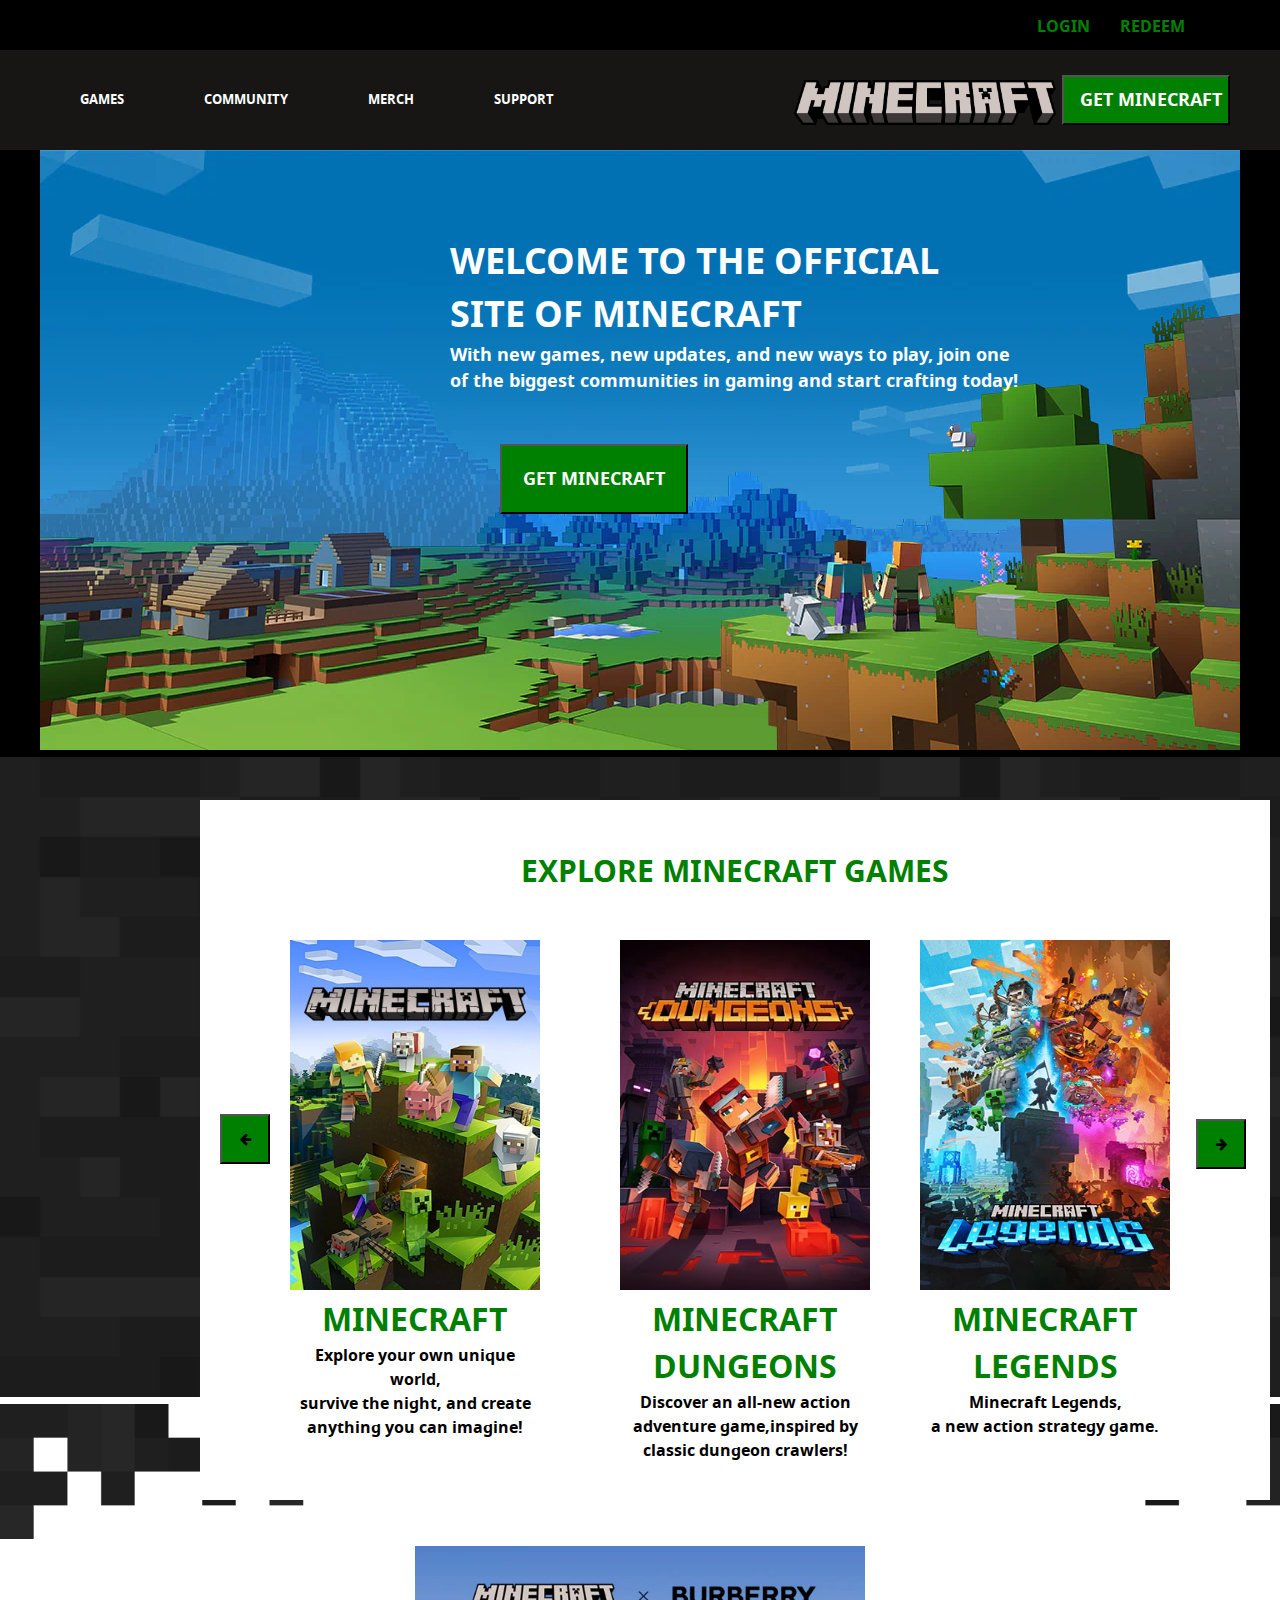
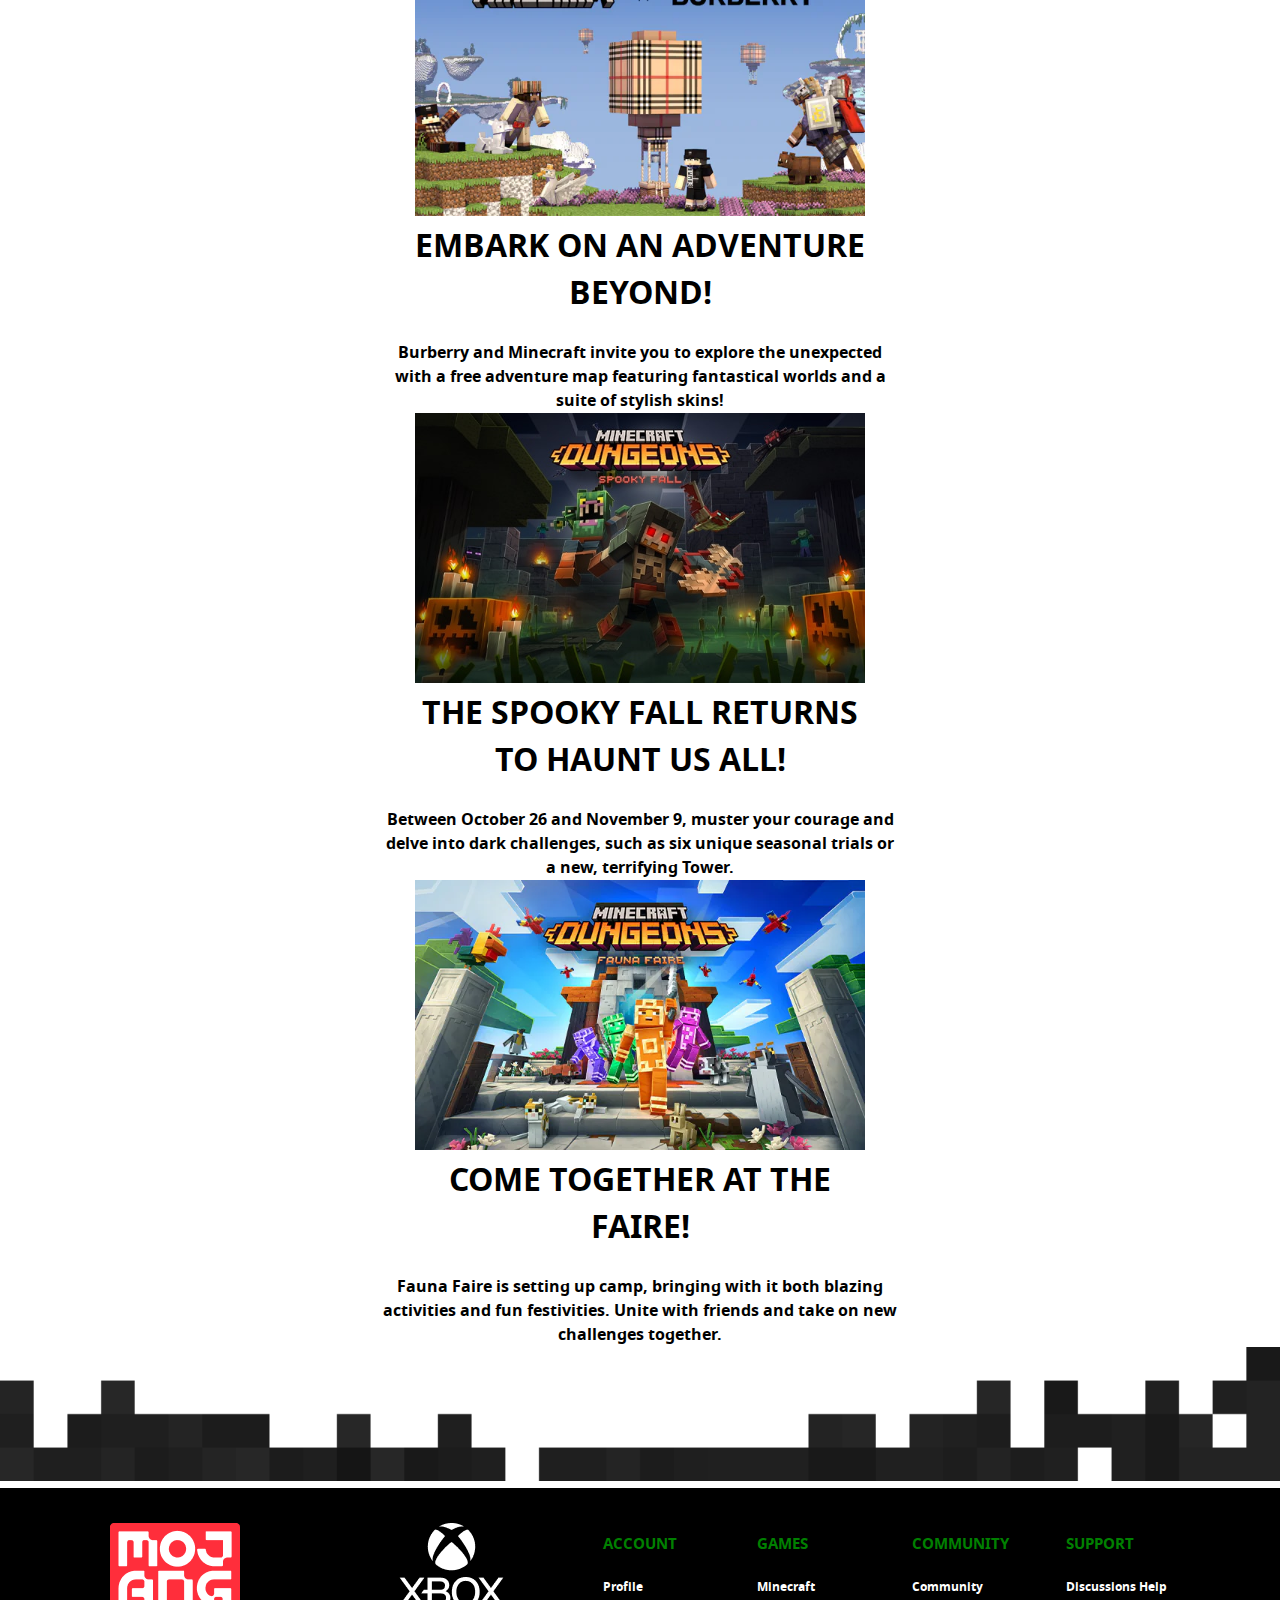
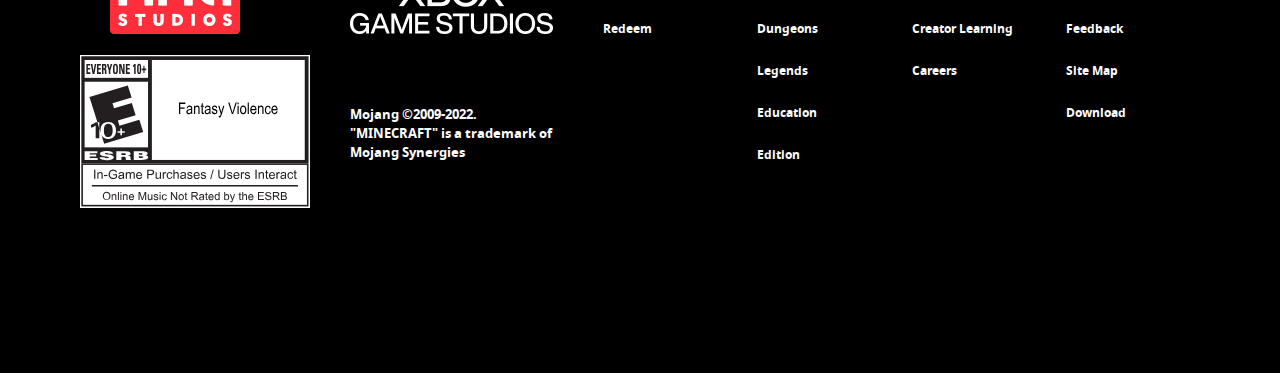
<file: index.html>
<!DOCTYPE html>
<html>
    <head>
<link rel="stylesheet" href="style.css">
<link rel="stylesheet" href="https://cdnjs.cloudflare.com/ajax/libs/font-awesome/4.7.0/css/font-awesome.min.css">
<title>Welcome to Minecraft Official</title>
<link rel="icon" type="image/x-icon" href="img/minecraft-logo.png">
<link rel="stylesheet" href="fonts/fonts.css">



    </head>
    
    <body>
       
        <!--HEADER-->
<div class="nav1"><a href="#">LOGIN </a> <a href="#">REDEEM</a></div>
<div class="animal">
   <ul><li><a href="#">GAMES</a></li></ul>               
   <ul><li><a href="#">COMMUNITY</a></li></ul> 
   <ul><li><a href="#">MERCH</a></li></ul>               
   <ul><li><a href="#">SUPPORT</a></li></ul>
   
   <img class=img_header src="img/logo-minecraft.png" alt="Minecraft">
   <button class="btn1_header">GET MINECRAFT</button>          
                  
</div>

<!--IMG1-->

<div class="img1">
    
 <img src="img/home-hero-1200x600.webp">  
 <div class="text">
 <h1>WELCOME TO THE OFFICIAL<br> SITE OF MINECRAFT</h1>
 <p>With new games, new updates, and new ways to play, join one<br>
     of the biggest communities in gaming and start crafting today!</p> 
    <button  class="btn2_header">GET MINECRAFT</button></div>
    </div>


<!--IMG2 AND CARDS-1-->


<div class="red"><img src="img/bg-wool-dark.png" alt="wool"></div>   
<section class="green">
    <h1 style="margin:50px ;font-size:30px">EXPLORE MINECRAFT GAMES</h1>
    
    <button  class="btn1_cards"><i class="fa fa-arrow-right" ></i></button> 

    <button class="btn2_cards"><i class="fa fa-arrow-left"></i></button> 

    <div class="yellow"><img src="img/Minecraft-300x465.jpg"><h1>MINECRAFT</h1><p>Explore your own unique world,<br>survive the night, and create<br> anything you can imagine!</p>
    <div class="purple"><img src="img/dungeona-300x465.jpg"><h1>MINECRAFT DUNGEONS</h1><p>Discover an all-new action<br> adventure game,inspired by<br> classic dungeon crawlers!</p></div>
    <div class="aqua"><img src="img/Subnav_Legends_.jpg"><h1>MINECRAFT LEGENDS</h1><p>Minecraft Legends,<br> a new action strategy game.</p></div>


    </div>

    
</section> 

<!--NEWEST NEWS-->
<img src="img/trans-top-darkwool.png" width="100%" margin="0">

<!--CONTENTS-->
<section class="ndpage">
<div class="cont_1" >
<img class=cont_img src="img/burberry.jpg"  ><h1>EMBARK ON AN ADVENTURE<br> BEYOND!</h1>
<p1 ><br>Burberry and Minecraft invite you to explore the unexpected <br>with a free adventure map featuring fantastical worlds and a<br> suite of stylish skins!</p1>
</div>

<div class="cont_2">
<img src="img/spookyfall.jpg"><h1>THE SPOOKY FALL RETURNS<br>TO HAUNT US ALL!</h1><p><br>
Between October 26 and November 9, muster your courage and<br> delve into dark challenges, such as six unique seasonal trials or<br> a new, terrifying Tower.
</p>
<div class="cont_3">
    <img src="img/faunafaira.jpg"><h1>COME TOGETHER AT THE<br> FAIRE!</h1><p><br>Fauna Faire is setting up camp, bringing with it both blazing<br> activities and fun festivities. Unite with friends and take on new<br>challenges together.</p>
    </p></div>

</div>
</section>
<img src="img/trans-bottom-darkwool.png" width="100%" >


<!--FOOTER-->

<section class="links">  
    <div class="links-inner">  
     
     <img src="img/Mojang2020Logo.png">
     
    <img class=xbox src="img/Logo_ Xbox_Game_Studio.webp">
     
     


     <!--ACCOUNT-->
     <ul>  
        <li><h3>ACCOUNT</h3></li>  
        <li><a href="#">Profile</a></li>            
      
        <li><a href="#">Redeem</a></li>  
       
       </ul>  
       <ul>  

        <!--GAMES-->
        <li><h3>GAMES</h3></li>  
        <li><a href="#">Minecraft</a></li>             
        <li><a href="#"> Dungeons</a></li>  
        <li><a href="#"> Legends</a></li>  
        <li><a href="#"> Education Edition</a></li>  
        
       </ul>  

       <!--COMMUNITY-->
       <ul>  
        <li><h3>COMMUNITY</h3></li>  
        <li><a href="#">Community</a></li>  
        <li><a href="#">Creator Learning </a></li>             
        
        
       
        <li><a href="#"> Careers</a></li>  
       
    </ul> 

        <!--SUPPORT-->
       <ul>  
        <li><h3>SUPPORT</h3></li>  
        <li><a href="#">Discussions  Help</a></li>  
        <li><a href="#">Feedback</a></li>  
        <li><a href="#">Site Map</a></li>                    
         <li><a href="#"> Download</a></li>  
        
        

       </ul> 
       
            
        
          
        <img style="width:230px ;position: relative;right: 30px;bottom:130px"   src="img/esrb_2021.svg">
        
       </ul>  
       <p style=color:white;font-size:13px;position:relative;bottom:80px>Mojang ©2009-2022. "MINECRAFT" is a trademark of Mojang Synergies</p> 

    </div>  
</section> 




     
  

</body>



    
</body>

</html>
</file>
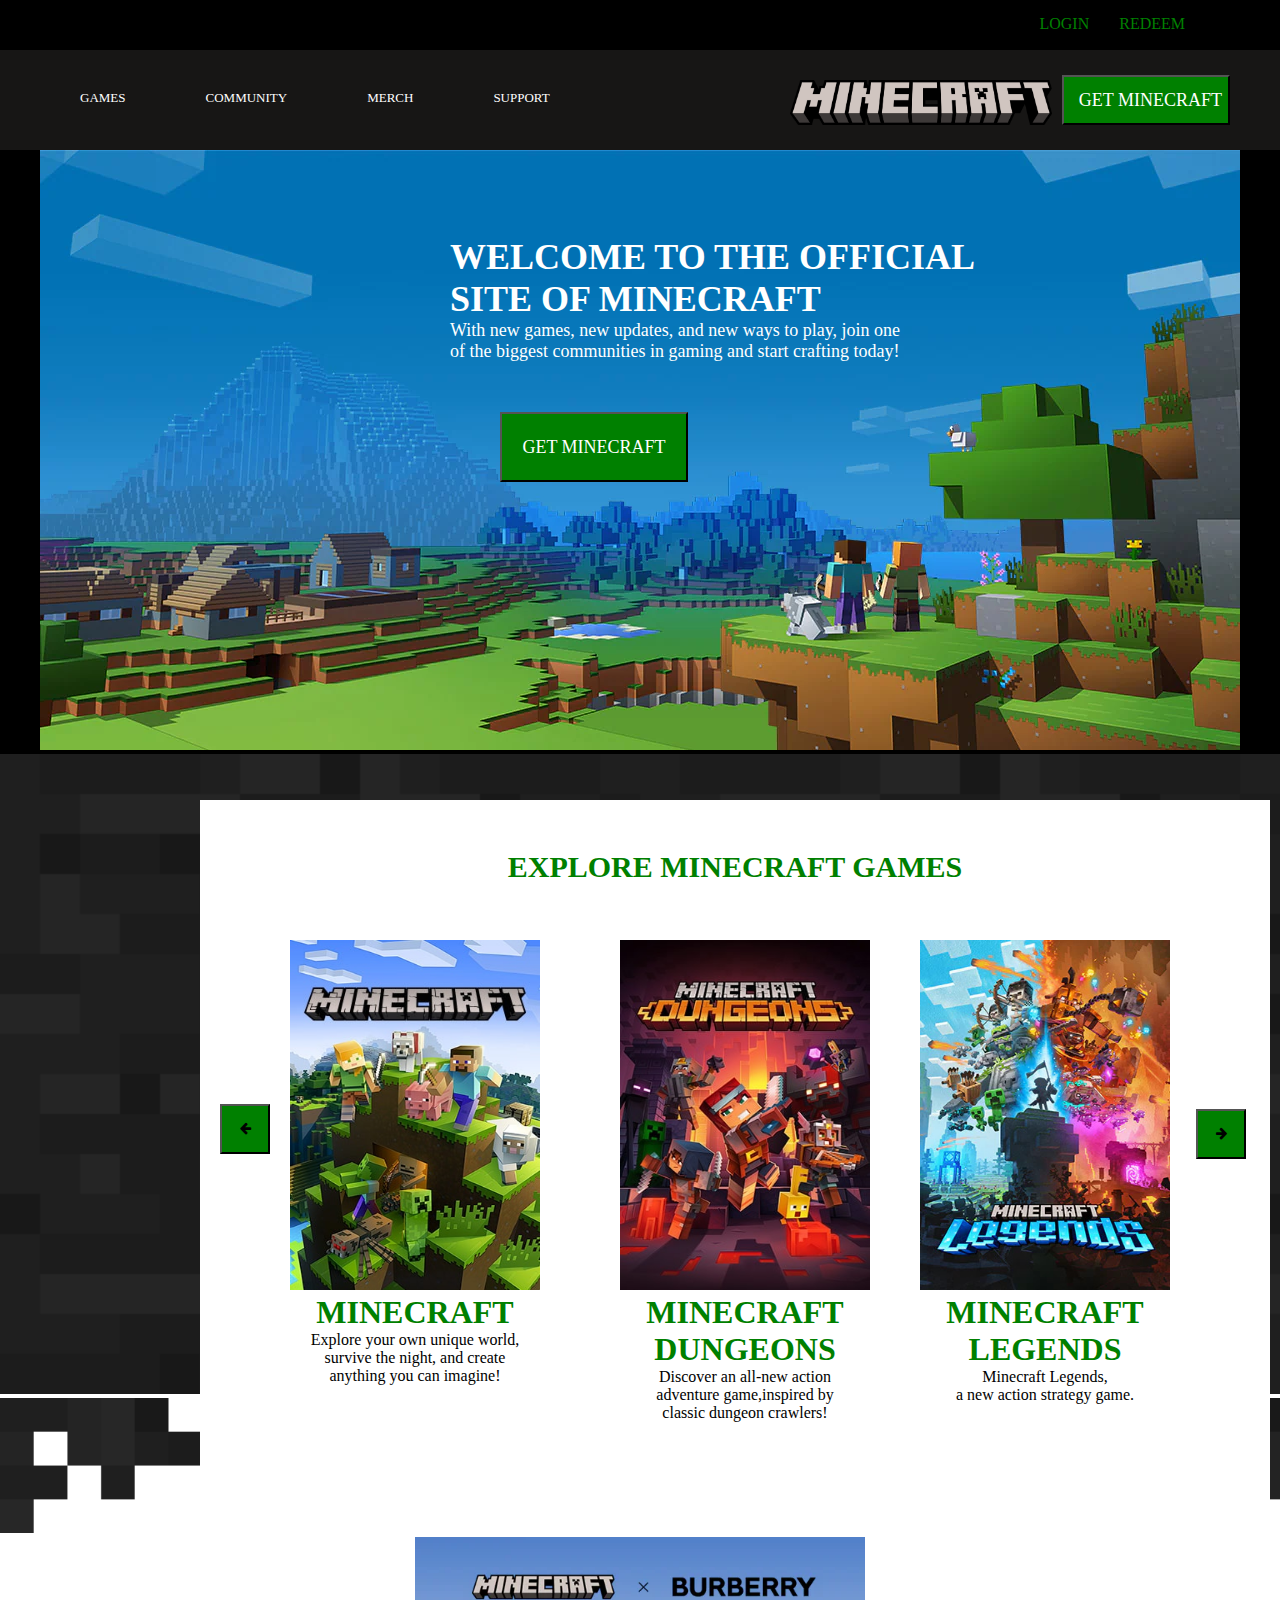
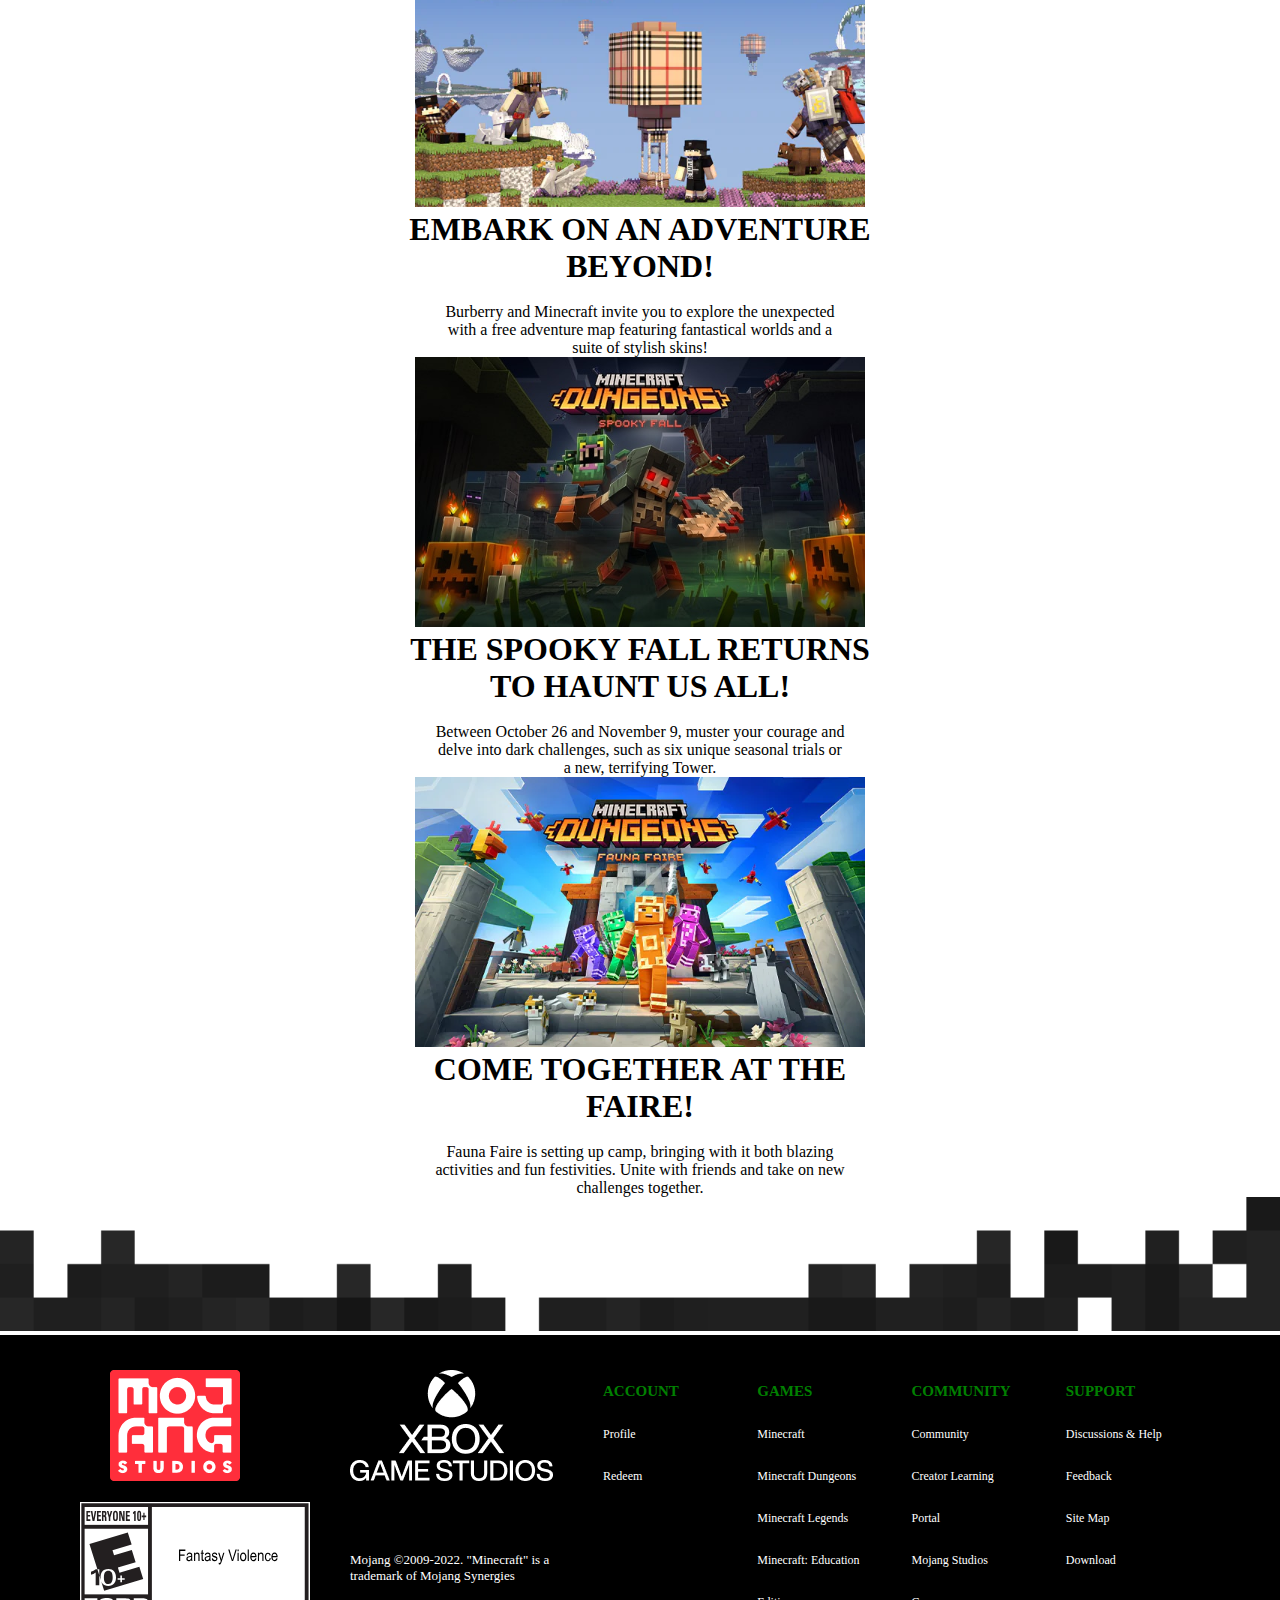
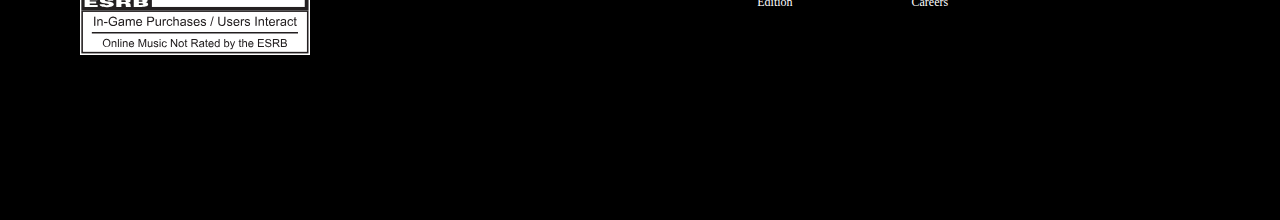
<file: minecraft.html>
<!DOCTYPE html>
<html>
    <head>
<link rel="stylesheet" href="style.css">
<link rel="stylesheet" href="https://cdnjs.cloudflare.com/ajax/libs/font-awesome/4.7.0/css/font-awesome.min.css">
<title>Welcome to Minecraft Official</title>
<link rel="icon" type="image/x-icon" href="img/minecraft-logo.png">


    </head>
    <body>
       
        <!--HEADER-->
<div class="nav1"><a href="#">LOGIN </a> <a href="#">REDEEM</a></div>
<div class="animal">
   <ul><li><a href="#">GAMES</a></li></ul>               
   <ul><li><a href="#">COMMUNITY</a></li></ul> 
   <ul><li><a href="#">MERCH</a></li></ul>               
   <ul><li><a href="#">SUPPORT</a></li></ul>
   
   <img class=img_header src="img/logo-minecraft.png" alt="Minecraft">
   <button class="btn1_header">GET MINECRAFT</button>          
                  
</div>

<!--IMG1-->

<div class="img1">
    
 <img src="img/home-hero-1200x600.webp">  
 <div class="text">
 <h1>WELCOME TO THE OFFICIAL<br> SITE OF MINECRAFT</h1>
 <p>With new games, new updates, and new ways to play, join one<br>
     of the biggest communities in gaming and start crafting today!</p> 
    <button  class="btn2_header">GET MINECRAFT</button></div>
    </div>


<!--IMG2 AND CARDS-1-->


<div class="red"><img src="img/bg-wool-dark.png" alt="wool"></div>   
<section class="green">
    <h1 style="margin:50px ;font-size:30px">EXPLORE MINECRAFT GAMES</h1>
    
    <button  class="btn1_cards"><i class="fa fa-arrow-right" ></i></button> 

    <button class="btn2_cards"><i class="fa fa-arrow-left"></i></button> 

    <div class="yellow"><img src="img/Minecraft-300x465.jpg"><h1>MINECRAFT</h1><p>Explore your own unique world,<br>survive the night, and create<br> anything you can imagine!</p>
    <div class="purple"><img src="img/dungeona-300x465.jpg"><h1>MINECRAFT DUNGEONS</h1><p>Discover an all-new action<br> adventure game,inspired by<br> classic dungeon crawlers!</p></div>
    <div class="aqua"><img src="img/Subnav_Legends_.jpg"><h1>MINECRAFT LEGENDS</h1><p>Minecraft Legends,<br> a new action strategy game.</p></div>


    </div>

    
</section> 

<!--NEWEST NEWS-->
<img src="img/trans-top-darkwool.png" width="100%" margin="0">

<!--CONTENTS-->
<section class="ndpage">
<div class="cont_1" >
<img class=cont_img src="img/burberry.jpg"  ><h1>EMBARK ON AN ADVENTURE<br> BEYOND!</h1>
<p1 ><br>Burberry and Minecraft invite you to explore the unexpected <br>with a free adventure map featuring fantastical worlds and a<br> suite of stylish skins!</p1>
</div>

<div class="cont_2">
<img src="img/spookyfall.jpg"><h1>THE SPOOKY FALL RETURNS<br>TO HAUNT US ALL!</h1><p><br>
Between October 26 and November 9, muster your courage and<br> delve into dark challenges, such as six unique seasonal trials or<br> a new, terrifying Tower.
</p>
<div class="cont_3">
    <img src="img/faunafaira.jpg"><h1>COME TOGETHER AT THE<br> FAIRE!</h1><p><br>Fauna Faire is setting up camp, bringing with it both blazing<br> activities and fun festivities. Unite with friends and take on new<br>challenges together.</p>
    </p></div>

</div>
</section>
<img src="img/trans-bottom-darkwool.png" width="100%" >


<!--FOOTER-->

<section class="links">  
    <div class="links-inner">  
     
     <img src="img/Mojang2020Logo.png">
     
    <img class=xbox src="img/Logo_ Xbox_Game_Studio.webp">
     
     


     <!--ACCOUNT-->
     <ul>  
        <li><h3>ACCOUNT</h3></li>  
        <li><a href="#">Profile</a></li>            
      
        <li><a href="#">Redeem</a></li>  
       
       </ul>  
       <ul>  

        <!--GAMES-->
        <li><h3>GAMES</h3></li>  
        <li><a href="#">Minecraft</a></li>             
        <li><a href="#">Minecraft Dungeons</a></li>  
        <li><a href="#">Minecraft Legends</a></li>  
        <li><a href="#">Minecraft: Education Edition</a></li>  
        
       </ul>  

       <!--COMMUNITY-->
       <ul>  
        <li><h3>COMMUNITY</h3></li>  
        <li><a href="#">Community</a></li>  
        <li><a href="#">Creator Learning Portal</a></li>             
        
        
       
        <li><a href="#"> Mojang Studios Careers</a></li>  
       
    </ul> 

        <!--SUPPORT-->
       <ul>  
        <li><h3>SUPPORT</h3></li>  
        <li><a href="#">Discussions & Help</a></li>  
        <li><a href="#">Feedback</a></li>  
        <li><a href="#">Site Map</a></li>                    
         <li><a href="#"> Download</a></li>  
        
        

       </ul> 
       
            
        
          
        <img style="width:230px ;position: relative;right: 30px;bottom:130px"   src="img/esrb_2021.svg">
        
       </ul>  
       <p style=color:white;font-size:13px;position:relative;bottom:80px>Mojang ©2009-2022. "Minecraft" is a trademark of Mojang Synergies</p> 

    </div>  
</section> 




     
  

</body>



    
</body>

</html>
</file>
<file: style.css>
*{
    margin: 0px;
    box-sizing: border-box;
    font-family: 'noto_sansbold','NotoSans-Regular';
    
}
.nav1{
    background-color: black;
    height: 50px;
    text-align: right;
    padding: 15px;
    
    
    
}

.nav1 a{
    margin-left: -54px;
    margin-right: 80px;
    
    text-decoration: none;
    color: green;
    
}
 .nav1 a:hover{
        color:white
    }

.animal li {
    list-style-type: none;
    margin: 21px;
    padding: 11px;
    overflow: hidden;
   
    float: left;
  }


.animal li a{
    display: block;
    padding: 8px;
    background-color: transparent;
    color: white;
    text-decoration: none;
    font-family: 'noto_sansbold';
    font-size: 13px;


    
}
.animal li a:hover{
     
        background-color: green;
      }

.animal{
    background: #171615;
    height: 100px;
    width: 100%;
}
.ul animal{
    display: inline;
    background-color: blue;
    
  }
.img_header{
  height:45px;
    text-align: center;
 margin-top: 30px;
 margin-left: 200px;
 
 
 
}
.btn1_header{
    width: 168px;
    height: 50px;
    font-size: large;
    margin-right: 50px;
    text-align: right;
    float: right;
    margin-top: 25px;
    background-color: green;
    color: white;
 
}

.btn1_header:hover{
    background-color: #BBBDC2;
    color: #171615;
}

.img1{
    text-align: center;
    background-color: black;

   
}
.text{
    margin-top: 130px;
    position: absolute;
    top: 6px;
    left: 350px;
    padding:100px;
    color: white;
    font-size: large;
    text-align: left;
   
    
}
.btn2_header{
    height: 70px;
    width: 188px;
    font-size: large;
    margin: 50px;
    background-color: green;
    color: white;

}

.btn2_header:hover{
    background-color: #BBBDC2;
    color: #171615;
}
.cards1{
    width:100%;
    background-color: yellow;
   
    
}

.img2 img{
    width: 100%;
}


/* CARDS WITH BG-IMAGE */


.green h1{
    text-align: center;
    color: green;
}
.green p{
    text-align: center;
    color: black;
}

.green button{
    width:50px;
    height: 50px;
}
.btn1_cards{
    float: right;
    position: relative;
    top: 175px;
    right: 24px;
    background-color: green;
    
}
.btn2_cards{
    position: relative;
    top: 170px;
    right: 0px;
    left: 20px;
    background-color: green;
    
}
.button{
    color: green;
}


.green{
    background: white;
    width: 1070px;
    height: 700px;
    position: absolute;
    top:800px;
    left:200px;
    
    
}
.red img{
   width: 100%; 
}

.yellow{
    background: yellow;
    width: 250px;
    height: 350px;
    position: absolute;
    top:50px;
    margin-top: 90px;
    left:90px;
    
}

.purple{
    background: purple;
    width: 250px;
    height: 350px;
    position: absolute;
    top:0px;
    left:330px;
    
}

.aqua{
    background: aqua;
    width: 250px;
    height: 350px;
    position: absolute;
    top:0px;
    left:630px; 
    
}

.green img{
    width: 250px;
    height: 350px;
}

/* secondCards WITH BG-IMAGE */


/* secondCards WITH BG-IMAGE */

.cont_1{
    text-align: center;
}

.cont_2{
    text-align: center;
}

.cont3{
    text-align: center;
}

.ndpage img
{
    width:450px;
   
}



/* 3rd content */

.imageColumn {
    float: left;
    width: 270px;
    position: relative;
    left:350px;
    border: 5px solid green;
    padding: 10px;
}
 
.hi{
    background: red;
    width:100%;
    height: 300px;
    
}

/* FOOTER*/

.links {  
    background: black;  
    color: green;  
    font-size: 15px;  
    padding: 35px 0;

   }  
   .links-inner {  
    max-width: 1100px;  
    margin: 0 auto;  
    padding: 0 20px;  
    display: grid;  
    grid-template-columns: repeat(6, 1fr);  
    grid-gap: 10px;  
    align-items: flex-start;  
    justify-content: center;  
   }  
   .links li {  
    line-height: 2.8;  
   }  
   .links h3{
    font-size: 15px;
   }

   .links a{
    font-size: 12px;
    text-decoration: none;
    color: white
    
    }
   .links a:hover{
        color: green;
    }
    .links ul{
        list-style: none; 
    }
</file>
<file: fonts/fonts.css>
/*! Generated by Font Squirrel (https://www.fontsquirrel.com) on November 7, 2022 */



@font-face {
    font-family: 'noto_sansbold';
    src: url('notosans-bold-webfont.woff2') format('woff2'),
         url('notosans-bold-webfont.woff') format('woff');
    font-weight: normal;
    font-style: normal;

}




@font-face {
    font-family: 'noto_sansregular';
    src: url('notosans-regular-webfont.woff2') format('woff2'),
         url('notosans-regular-webfont.woff') format('woff');
    font-weight: normal;
    font-style: normal;

}
</file>
